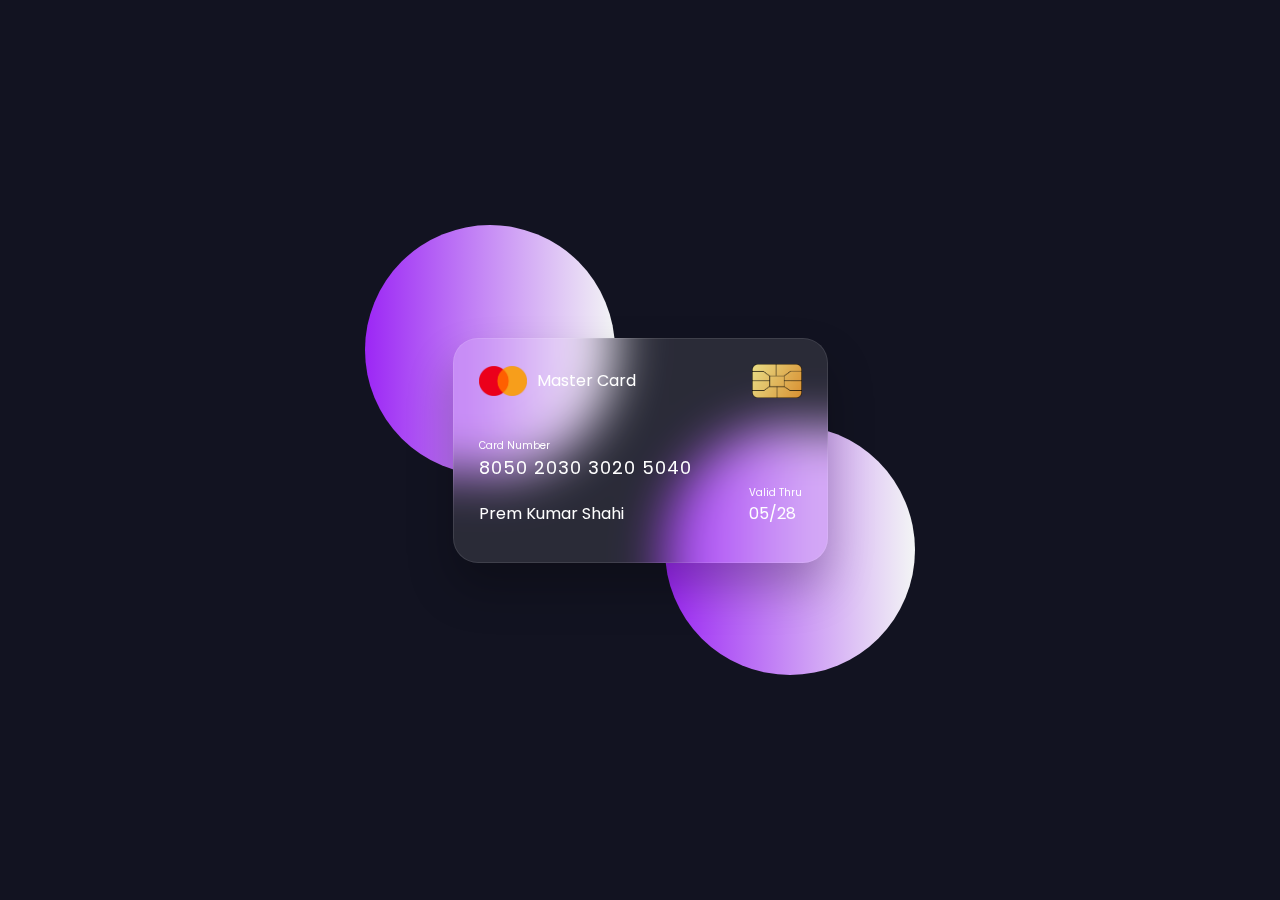
<file: flip.html>
<!DOCTYPE html>
<html>
  <head>
     <meta charset="utf-8">
    <title>Hello World!</title>
    <link rel="stylesheet" href="flip.css" />
  </head>
  <body>
    <section>
      <div class="container">
        <div class="card front-face">
          <header>
            <span class="logo">
              <img src="/logo.png" alt="" />
              <h5>Master Card</h5>
            </span>
            <img src="/chip.png" alt="" class="chip" />
          </header>
  
          <div class="card-details">
            <div class="name-number">
              <h6>Card Number</h6>
              <h5 class="number">8050 2030 3020 5040</h5>
              <h5 class="name">Prem Kumar Shahi</h5>
            </div>
  
            <div class="valid-date">
              <h6>Valid Thru</h6>
              <h5>05/28</h5>
            </div>
          </div>
        </div>
  
        <div class="card back-face">
          <h6>
            For customer service call +977 4343 3433 or email at
            mastercard@gmail.com
          </h6>
          <span class="magnetic-strip"></span>
          <div class="signature"><i>005</i></div>
          <h5>
            Lorem ipsum dolor sit amet, consectetur adipisicing elit. Officia
            maiores sed doloremque nesciunt neque beatae voluptatibus doloribus.
            Libero et quis magni magnam nihil temporibus? Facere consectetur
            dolore reiciendis et veniam.
          </h5>
        </div>
      </div>
  </body>
</html>
</file>
<file: flip.css>
/* Import Google Font - Poppins */
@import url("https://fonts.googleapis.com/css2?family=Poppins:wght@300;400;500;600&display=swap");

* {
  margin: 0;
  padding: 0;
  box-sizing: border-box;
  font-family: "Poppins", sans-serif;
}

body{
    background: #121321;
}

section{
  position: relative;
  min-height: 100vh;
  width: 100%;
  display: flex;
  justify-content: center;
  align-items: center;
}

section::before{
  content: '';
  position: absolute;
  width: 250px;
  height: 250px;
  border-radius: 50%;
  transform: translate(-150px, -100px);
  background: linear-gradient(90deg, #9c27f5, #f3f5f5);
}

section::after{
  content: '';
  position: absolute;
  width: 250px;
  height: 250px;
  border-radius: 50%;
  transform: translate(150px, 100px);
  background: linear-gradient(90deg, #9c27f5, #f3f5f5);
}

section .container{
  background: transparent;
  z-index: 10;
  color: #fff;
  height: 225px;
  width: 375px;
  border-radius: 20px;
  transition: 0.5s ease;
  transform-style: preserve-3d;
}

section .container:hover{
  transform: rotateY(180deg);
}

.container .card {
  position: absolute;
  height: 100%;
  width: 100%;
  padding: 25px;
  border-radius: 25px;
  backdrop-filter: blur(25px);
  background: rgba(255, 255, 255, 0.1);
  box-shadow: 0 25px 45px rgba(0, 0, 0, 0.25);
  border: 1px solid rgba(255, 255, 255, 0.1);
  backface-visibility: hidden; /* Ensure backface-visibility is set */
  transform-style: preserve-3d;
}

.front-face {
  backface-visibility: hidden;
}

.front-face header,
.front-face .logo {
  display: flex;
  align-items: center;
}

.front-face header {
  justify-content: space-between;
}

.front-face .logo img {
  width: 48px;
  margin-right: 10px;
}

h5 {
  font-size: 16px;
  font-weight: 400;
}

.front-face .chip {
  width: 50px;
}

.front-face .card-details {
  display: flex;
  margin-top: 40px;
  align-items: flex-end;
  justify-content: space-between;
}

h6 {
  font-size: 10px;
  font-weight: 400;
}

h5.number {
  font-size: 18px;
  letter-spacing: 1px;
}

h5.name {
  margin-top: 20px;
}

.card.back-face {
  border: none;
  padding: 15px 25px 25px 25px;
  transform: rotateY(180deg);
  backface-visibility: hidden; /* Ensure backface-visibility is set */
}

.card.back-face h6 {
  font-size: 8px;
}

.card.back-face .magnetic-strip {
  position: absolute;
  top: 40px;
  left: 0;
  height: 45px;
  width: 100%;
  background: #000;
}

.card.back-face .signature {
  display: flex;
  justify-content: flex-end;
  align-items: center;
  margin-top: 80px;
  height: 40px;
  width: 85%;
  border-radius: 6px;
  background: repeating-linear-gradient(#fff,
      #fff 3px,
      #efefef 0px,
      #efefef 9px);
}

.signature i {
  color: #000;
  font-size: 12px;
  padding: 4px 6px;
  border-radius: 4px;
  background-color: #fff;
  margin-right: -30px;
  z-index: -1;
}

.card.back-face h5 {
  font-size: 8px;
  margin-top: 15px;
}
</file>
